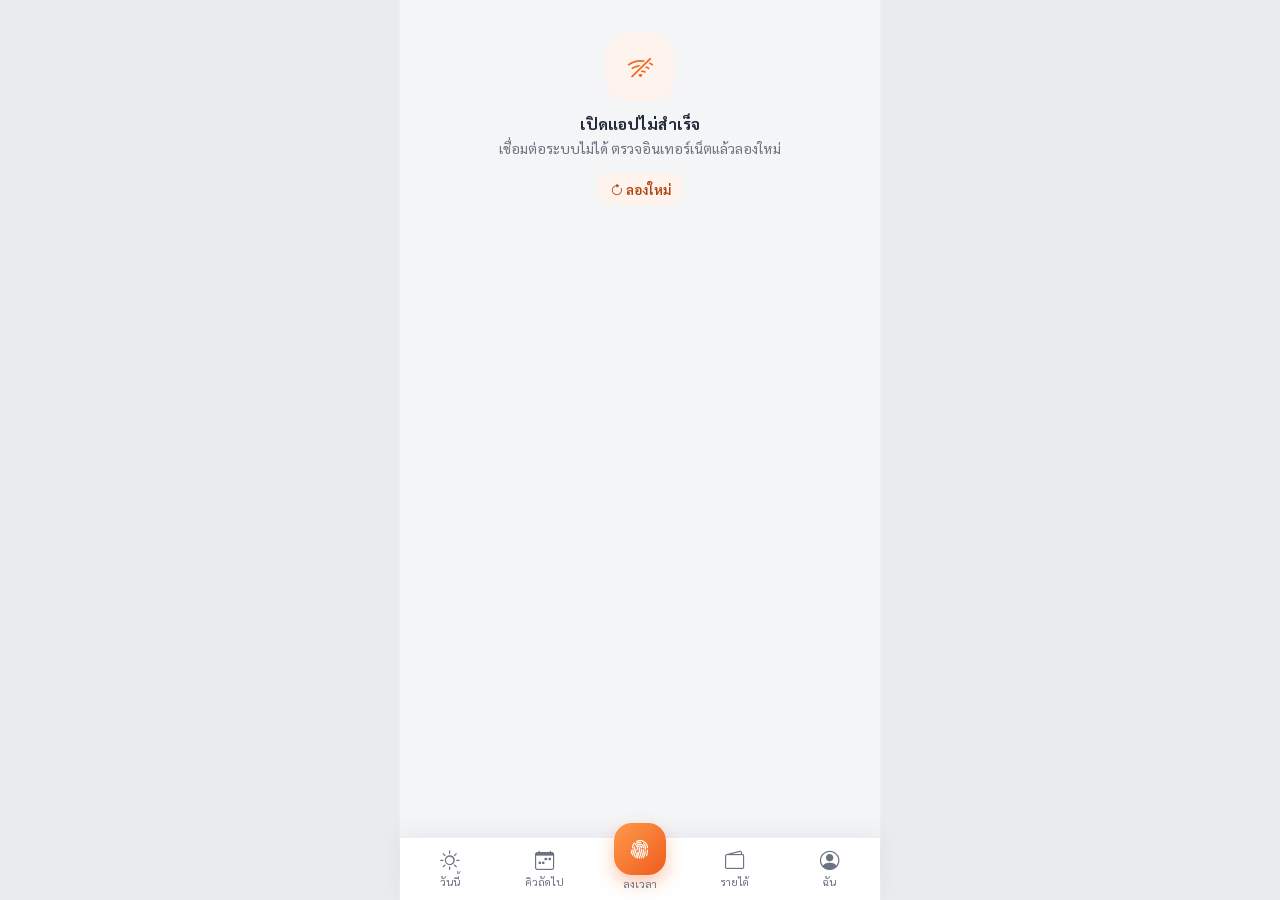
<file: staff.html>
<!doctype html>
<html lang="th">
<head>
<meta charset="utf-8">
<meta name="viewport" content="width=device-width, initial-scale=1, viewport-fit=cover">
<meta name="theme-color" content="#F26522">
<title>สำหรับหมอนวด</title>
<link rel="preconnect" href="https://fonts.googleapis.com">
<link rel="preconnect" href="https://fonts.gstatic.com" crossorigin>
<link href="https://fonts.googleapis.com/css2?family=Sarabun:wght@400;500;600;700&display=swap" rel="stylesheet">
<link rel="stylesheet" href="https://cdn.jsdelivr.net/npm/bootstrap-icons@1.11.3/font/bootstrap-icons.min.css">
<link rel="manifest" href="staff.webmanifest">
<link rel="icon" href="img/icon-192.png">
<link rel="apple-touch-icon" href="img/apple-touch-icon.png">
<meta name="apple-mobile-web-app-capable" content="yes">
<link rel="stylesheet" href="assets/app.css">
<style id="themeVars"></style>
</head>
<body>
<div class="app" id="app">
  <main id="view" aria-live="polite">
    <div class="m-hero" style="padding-bottom:5rem"><div class="skel" style="height:40px;width:40%;opacity:.4"></div></div>
    <div class="m-float"><div class="skel" style="height:90px"></div></div>
  </main>
</div>

<nav class="bnav" id="bnav" aria-label="เมนูหมอนวด">
  <button class="bn" data-nav="today"><i class="bi bi-sun"></i>วันนี้</button>
  <button class="bn" data-nav="next"><i class="bi bi-calendar-week"></i>คิวถัดไป</button>
  <button class="bn" data-nav="clock"><span class="bn-fab"><i class="bi bi-fingerprint"></i></span>ลงเวลา</button>
  <button class="bn" data-nav="money"><i class="bi bi-wallet2"></i>รายได้</button>
  <button class="bn" data-nav="me"><i class="bi bi-person-circle"></i>ฉัน</button>
</nav>

<div class="scrim" id="scrim"></div>
<section class="sheet" id="sheet" role="dialog" aria-modal="true" aria-labelledby="shTitle">
  <div class="sh-grab"></div>
  <div class="sh-head"><h3 id="shTitle"></h3><button class="icon-btn" id="shClose" aria-label="ปิด"><i class="bi bi-x-lg"></i></button></div>
  <div id="shSteps"></div>
  <div class="sh-body" id="shBody"></div>
  <div class="sh-foot" id="shFoot"></div>
</section>
<div class="toast-x" id="toast" role="status"><i class="bi bi-info-circle"></i><span id="toastMsg"></span></div>

<script>window.NUAD_MODE = 'staff';</script>
<script src="https://static.line-scdn.net/liff/edge/2/sdk.js" charset="utf-8"></script>
<script src="config.js"></script>
<script src="assets/core.js"></script>
<script src="assets/staff.js"></script>
<script>if ('serviceWorker' in navigator && location.protocol === 'https:') navigator.serviceWorker.register('sw.js').catch(function () {});</script>
</body>
</html>
</file>
<file: assets/app.css>
/* ===== SECTION 1: Super App UI tokens (เปลี่ยนสีที่นี่ที่เดียว) ===== */
:root{
  --sb-primary:#F26522; --sb-primary-600:#d9530f; --sb-primary-700:#b0430c;
  --sb-primary-50:#fef3ed; --sb-primary-100:#fde6da; --sb-primary-200:#fbccb5;
  --sb-primary-rgb:242,101,34;
  --sb-grad-from:#ff9a4d; --sb-grad-to:#ef5b1c;
  --sb-bg:#f4f5f7; --sb-card:#ffffff; --sb-border:#eceef2; --sb-line:#f0f1f4;
  --sb-text:#1f2937; --sb-muted:#6b7280; --sb-faint:#9ca3af;
  --sb-teal:#0f8b8d; --sb-teal-50:#e7f5f5; --sb-success:#16a34a; --sb-success-50:#eaf7ef;
  --sb-warning:#d97706; --sb-danger:#dc2626;
  --sb-shadow:0 1px 2px rgba(16,24,40,.04),0 2px 8px rgba(16,24,40,.04);
  --sb-shadow-lift:0 10px 30px rgba(16,24,40,.10);
  --r-card:16px; --r-btn:12px; --r-sheet:24px; --r-pill:999px;
  --safe-b:env(safe-area-inset-bottom,0px);
}
/* ===== SECTION 2: base ===== */
*{box-sizing:border-box}
html{font-size:15px}
body{margin:0;background:#e9ebef;font-family:'Sarabun',system-ui,sans-serif;color:var(--sb-text);-webkit-font-smoothing:antialiased}
.app{max-width:480px;margin:0 auto;background:var(--sb-bg);min-height:100vh;position:relative;padding-bottom:calc(96px + var(--safe-b))}
button{font-family:inherit}
.muted{color:var(--sb-muted)}
img{display:block}
.ph{background:linear-gradient(135deg,#f3e3d6,#e8d2c2);color:transparent;font-size:0}

/* header (แบบรูป: ย้อนกลับ | โลโก้+ชื่อ | เมนู) */
.top{position:sticky;top:0;z-index:30;background:rgba(255,255,255,.94);backdrop-filter:saturate(1.4) blur(10px);-webkit-backdrop-filter:saturate(1.4) blur(10px)}
.top-row{display:flex;align-items:center;gap:.6rem;padding:.6rem .9rem;height:62px;border-bottom:1px solid var(--sb-border)}
.icon-btn{width:40px;height:40px;border-radius:12px;border:0;background:transparent;display:grid;place-items:center;font-size:1.35rem;color:var(--sb-text)}
.icon-btn:active{background:var(--sb-bg)}
.brand{flex:1;display:flex;align-items:center;justify-content:center;gap:.6rem;min-width:0}
.brand-logo{width:40px;height:40px;border-radius:13px;background:linear-gradient(135deg,var(--sb-grad-from),var(--sb-grad-to));display:grid;place-items:center;color:#fff;font-size:1.2rem;box-shadow:0 4px 12px rgba(var(--sb-primary-rgb),.28);flex:none}
.brand-name{font-weight:700;font-size:1.12rem;line-height:1.1;letter-spacing:-.01em}
.brand-sub{font-size:.8rem;color:var(--sb-muted);white-space:nowrap;overflow:hidden;text-overflow:ellipsis}
/* chip bar */
.chips{display:flex;gap:.5rem;padding:.6rem .9rem;overflow-x:auto;scrollbar-width:none;border-bottom:1px solid var(--sb-border);background:#fff}
.chips::-webkit-scrollbar{display:none}
.chip{flex:none;display:inline-flex;align-items:center;gap:.4rem;height:38px;padding:0 .9rem;border-radius:var(--r-pill);border:1px solid var(--sb-border);background:#fff;font-size:.95rem;color:var(--sb-text);white-space:nowrap}
.chip i{color:var(--sb-muted);font-size:1rem}
.chip-edit{border:1.5px solid var(--sb-primary);color:var(--sb-primary-700);font-weight:600}
.chip-edit i{color:var(--sb-primary)}

/* sections */
.sec{background:#fff;padding:1.15rem 1rem;margin-bottom:10px}
.sec-h{display:flex;align-items:center;justify-content:space-between;margin-bottom:.85rem}
.sec-h h2{font-size:1.18rem;font-weight:700;margin:0;letter-spacing:-.01em}
.sec-h a{font-size:.88rem;color:var(--sb-primary-700);text-decoration:none;font-weight:600}

/* gallery */
.gal{position:relative;background:#ddd}
.gal-main{aspect-ratio:4/3;width:100%;object-fit:cover}
.gal-nav{position:absolute;top:50%;transform:translateY(-50%);width:40px;height:40px;border-radius:50%;border:0;background:rgba(255,255,255,.92);box-shadow:var(--sb-shadow-lift);display:grid;place-items:center;font-size:1.1rem}
.gal-nav.prev{left:10px}.gal-nav.next{right:10px}
.gal-count{position:absolute;right:10px;bottom:10px;background:rgba(17,24,39,.72);color:#fff;font-size:.85rem;padding:.2rem .7rem;border-radius:var(--r-pill)}
.gal-fav{position:absolute;right:10px;top:10px;width:38px;height:38px;border-radius:50%;border:0;background:rgba(255,255,255,.92);display:grid;place-items:center;font-size:1.1rem;color:var(--sb-danger)}
.thumbs{display:flex;gap:.45rem;padding:.55rem .6rem;background:#fff;overflow-x:auto;scrollbar-width:none}
.thumbs img{width:76px;height:56px;object-fit:cover;border-radius:10px;border:2px solid transparent;flex:none;cursor:pointer;opacity:.85}
.thumbs img.on{border-color:var(--sb-primary);opacity:1}

/* title */
.title{padding:1rem 1rem 1.1rem;background:#fff;margin-bottom:10px}
.title h1{font-size:1.42rem;font-weight:700;letter-spacing:-.02em;line-height:1.3;margin:0 0 .3rem}
.meta{display:flex;flex-wrap:wrap;gap:.35rem .8rem;align-items:center;color:var(--sb-muted);font-size:.92rem}
.stars{color:#f5b301;letter-spacing:1px}
.badge-open{display:inline-flex;align-items:center;gap:.3rem;background:var(--sb-success-50);color:var(--sb-success);font-weight:600;font-size:.82rem;padding:.18rem .6rem;border-radius:var(--r-pill)}
.badge-open::before{content:"";width:7px;height:7px;border-radius:50%;background:var(--sb-success)}
.rate-pill{display:inline-flex;align-items:center;gap:.25rem;background:var(--sb-primary);color:#fff;font-weight:700;font-size:.85rem;padding:.12rem .5rem;border-radius:8px}

/* highlight list */
.hl{display:flex;gap:.7rem;align-items:flex-start;padding:.35rem 0;font-size:.98rem}
.hl i{color:var(--sb-teal);font-size:1.2rem;line-height:1.3}

/* stat cards (แบบ "ข้อมูลบ้านพัก") */
.stat-grid{display:grid;grid-template-columns:repeat(4,1fr);gap:.55rem}
.stat{border:1px solid var(--sb-border);border-radius:var(--r-card);padding:.8rem .3rem;text-align:center}
.stat i{font-size:1.35rem;color:var(--sb-teal)}
.stat b{display:block;font-size:1.15rem;margin-top:.2rem}
.stat span{font-size:.78rem;color:var(--sb-muted)}

/* category pills */
.pills{display:flex;gap:.45rem;overflow-x:auto;scrollbar-width:none;margin:0 -1rem .9rem;padding:0 1rem}
.pills::-webkit-scrollbar{display:none}
.pill{flex:none;border:0;border-radius:var(--r-pill);padding:.42rem .95rem;background:var(--sb-bg);color:var(--sb-text);font-size:.92rem;font-weight:500}
.pill.on{background:var(--sb-primary);color:#fff;box-shadow:0 4px 12px rgba(var(--sb-primary-rgb),.25)}

/* service card */
.svc{display:flex;gap:.8rem;padding:.85rem;border-radius:var(--r-card);box-shadow:var(--sb-shadow);background:#fff;border:1.5px solid transparent;margin-bottom:.7rem;transition:border-color .15s,background .15s}
.svc.sel{border-color:var(--sb-primary);background:var(--sb-primary-50)}
.svc-img{width:86px;height:86px;border-radius:12px;object-fit:cover;flex:none}
.svc-b{flex:1;min-width:0}
.svc-n{font-weight:700;font-size:1.02rem;line-height:1.3}
.svc-d{font-size:.85rem;color:var(--sb-muted);line-height:1.4;margin:.15rem 0 .5rem;display:-webkit-box;-webkit-line-clamp:2;-webkit-box-orient:vertical;overflow:hidden}
.dur{display:flex;flex-wrap:wrap;gap:.35rem}
.dur button{border:1px solid var(--sb-border);background:#fff;border-radius:10px;padding:.28rem .55rem;font-size:.84rem;line-height:1.25;text-align:left;color:var(--sb-text)}
.dur button small{display:block;color:var(--sb-primary-700);font-weight:700;font-size:.84rem}
.dur button.on{background:var(--sb-primary);border-color:var(--sb-primary);color:#fff}
.dur button.on small{color:#fff}

/* therapist hscroll */
.hscroll{display:flex;gap:.7rem;overflow-x:auto;scroll-snap-type:x mandatory;scrollbar-width:none;margin:0 -1rem;padding:.15rem 1rem .4rem}
.hscroll::-webkit-scrollbar{display:none}
.tp{flex:none;width:132px;scroll-snap-align:start;background:#fff;border-radius:var(--r-card);box-shadow:var(--sb-shadow);padding:.85rem .6rem;text-align:center;border:1.5px solid transparent;cursor:pointer}
.tp.sel{border-color:var(--sb-primary);background:var(--sb-primary-50)}
.tp-av{width:64px;height:64px;border-radius:50%;object-fit:cover;margin:0 auto .45rem;border:3px solid #fff;box-shadow:0 2px 8px rgba(16,24,40,.12)}
.tp-any{display:grid;place-items:center;background:linear-gradient(135deg,var(--sb-grad-from),var(--sb-grad-to));color:#fff;font-size:1.6rem}
.tp-n{font-weight:700;font-size:.98rem}
.tp-s{font-size:.78rem;color:var(--sb-muted);line-height:1.35;min-height:2.1em}
.tp-r{font-size:.8rem;margin-top:.25rem}
.tp-free{display:inline-block;margin-top:.35rem;font-size:.74rem;font-weight:600;color:var(--sb-success);background:var(--sb-success-50);border-radius:var(--r-pill);padding:.1rem .5rem}

/* amenities (แบบเช็คลิสต์ในรูป) */
.am-g{color:var(--sb-muted);font-weight:600;font-size:.95rem;margin:.9rem 0 .45rem}
.sec-h + .am-g{margin-top:0}
.am{display:grid;grid-template-columns:1fr 1fr;gap:.55rem .8rem}
.am div{display:flex;gap:.5rem;align-items:center;font-size:.98rem}
.am i{color:var(--sb-success);font-size:1.15rem}

/* time cards (แบบ เช็คอิน/เช็คเอาท์) */
.tc-grid{display:grid;grid-template-columns:1fr 1fr;gap:.7rem}
.tc{border:1px solid var(--sb-border);border-radius:var(--r-card);padding:1rem .5rem;text-align:center}
.tc i{font-size:1.5rem;color:var(--sb-teal)}
.tc b{display:block;font-size:1.45rem;margin-top:.15rem}
.tc span{font-size:.85rem;color:var(--sb-muted)}
.note{font-size:.88rem;color:var(--sb-muted);margin-top:.7rem;display:flex;gap:.45rem}

/* conditions */
.cond{display:flex;gap:.8rem;padding:.5rem 0;font-size:.98rem;line-height:1.5}
.cond i{font-size:1.2rem;color:var(--sb-teal);flex:none;line-height:1.4}

/* map card */
.mapc{display:flex;gap:.8rem;align-items:center;padding:.85rem;border-radius:var(--r-card);background:var(--sb-teal-50)}
.mapc .pin{width:46px;height:46px;border-radius:14px;background:#fff;display:grid;place-items:center;color:var(--sb-teal);font-size:1.35rem;flex:none}
.btn-soft{border:0;background:var(--sb-primary-50);color:var(--sb-primary-700);font-weight:600;border-radius:var(--r-btn);padding:.5rem .85rem;white-space:nowrap}

/* reviews */
.rv-sum{display:flex;gap:1rem;align-items:center;margin-bottom:.9rem}
.rv-big{font-size:2.3rem;font-weight:700;line-height:1}
.bars{flex:1}
.bar{display:flex;align-items:center;gap:.45rem;font-size:.78rem;color:var(--sb-muted)}
.bar div{flex:1;height:6px;background:var(--sb-bg);border-radius:9px;overflow:hidden}
.bar div span{display:block;height:100%;background:#f5b301;border-radius:9px}
.rv{padding:.85rem;border-radius:var(--r-card);background:var(--sb-bg);margin-bottom:.6rem}
.rv-h{display:flex;justify-content:space-between;font-size:.88rem;margin-bottom:.25rem}
.rv p{margin:0;font-size:.93rem;line-height:1.5}

.foot{text-align:center;color:var(--sb-faint);font-size:.88rem;padding:1.6rem 1rem 2rem;line-height:1.7}

/* bottom bar (แบบรูป: ราคา + ปุ่มจอง) */
.bbar{position:fixed;left:50%;transform:translateX(-50%);bottom:0;width:100%;max-width:480px;z-index:40;background:#fff;border-top:1px solid var(--sb-border);padding:.75rem 1rem calc(.75rem + var(--safe-b));display:flex;align-items:center;gap:.8rem;box-shadow:0 -6px 20px rgba(16,24,40,.06)}
.bb-price{flex:1;min-width:0}
.bb-price b{font-size:1.65rem;color:var(--sb-primary-700);letter-spacing:-.02em}
.bb-price b small{font-size:.95rem;color:var(--sb-muted);font-weight:600;margin-left:.2rem}
.bb-sub{font-size:.85rem;color:var(--sb-muted);white-space:nowrap;overflow:hidden;text-overflow:ellipsis}
.btn-book{border:0;background:linear-gradient(135deg,var(--sb-grad-from),var(--sb-grad-to));color:#fff;font-weight:700;font-size:1.12rem;border-radius:var(--r-pill);padding:.8rem 1.7rem;box-shadow:0 6px 16px rgba(var(--sb-primary-rgb),.32)}
.btn-book:disabled{opacity:.55;box-shadow:none}
.btn-main{width:100%;border:0;background:linear-gradient(135deg,var(--sb-grad-from),var(--sb-grad-to));color:#fff;font-weight:700;font-size:1.08rem;border-radius:14px;padding:.85rem;box-shadow:0 6px 16px rgba(var(--sb-primary-rgb),.3)}
.btn-main:disabled{opacity:.5;box-shadow:none}
.btn-ghost{width:100%;border:1px solid var(--sb-border);background:#fff;color:var(--sb-text);font-weight:600;border-radius:14px;padding:.8rem}

/* bottom sheet */
.scrim{position:fixed;inset:0;background:rgba(17,24,39,.45);z-index:50;opacity:0;pointer-events:none;transition:opacity .2s}
.scrim.on{opacity:1;pointer-events:auto}
.sheet{position:fixed;left:50%;bottom:0;width:100%;max-width:480px;max-height:92vh;z-index:60;background:#fff;border-radius:var(--r-sheet) var(--r-sheet) 0 0;transform:translate(-50%,105%);transition:transform .28s cubic-bezier(.2,.8,.2,1);display:flex;flex-direction:column}
.sheet.on{transform:translate(-50%,0)}
.sh-grab{width:42px;height:5px;border-radius:9px;background:#d9dce2;margin:.55rem auto .2rem}
.sh-head{display:flex;align-items:center;gap:.5rem;padding:.3rem 1rem .7rem;border-bottom:1px solid var(--sb-line)}
.sh-head h3{flex:1;margin:0;font-size:1.15rem;font-weight:700}
.steps{display:flex;gap:.35rem;padding:.75rem 1rem .2rem}
.steps span{flex:1;height:5px;border-radius:9px;background:var(--sb-border)}
.steps span.on{background:var(--sb-primary)}
.step-lbl{padding:.1rem 1rem 0;font-size:.82rem;color:var(--sb-muted)}
.sh-body{overflow-y:auto;padding:.9rem 1rem 1rem;flex:1}
.sh-foot{padding:.75rem 1rem calc(.75rem + var(--safe-b));border-top:1px solid var(--sb-line);display:flex;gap:.6rem}
.sh-foot .btn-ghost{width:auto;padding:.8rem 1.1rem}
.lbl{font-weight:700;font-size:.98rem;margin:.2rem 0 .55rem}
.lbl-sub{font-weight:400;color:var(--sb-muted);font-size:.85rem}

/* persons stepper */
.stepper{display:flex;align-items:center;justify-content:space-between;padding:.75rem .9rem;border-radius:var(--r-card);background:var(--sb-bg);margin-bottom:1rem}
.stepper .ctl{display:flex;align-items:center;gap:.8rem}
.stepper button{width:36px;height:36px;border-radius:11px;border:1px solid var(--sb-border);background:#fff;font-size:1.1rem;display:grid;place-items:center}
.stepper b{min-width:1.2rem;text-align:center;font-size:1.15rem}

/* option grid */
.opt-grid{display:grid;grid-template-columns:1fr 1fr;gap:.55rem;margin-bottom:1rem}
.opt{border:1.5px solid var(--sb-border);background:#fff;border-radius:14px;padding:.75rem;text-align:left;display:flex;gap:.6rem;align-items:center}
.opt i{width:38px;height:38px;border-radius:12px;background:var(--sb-primary-100);color:var(--sb-primary-700);display:grid;place-items:center;font-size:1.15rem;flex:none}
.opt b{display:block;font-size:.95rem}
.opt small{color:var(--sb-muted);font-size:.78rem}
.opt.on{border-color:var(--sb-primary);background:var(--sb-primary-50)}

/* date strip + slots */
.dates{display:flex;gap:.45rem;overflow-x:auto;scrollbar-width:none;margin:0 -1rem 1rem;padding:0 1rem .2rem}
.dates::-webkit-scrollbar{display:none}
.dt{flex:none;width:58px;border:1.5px solid var(--sb-border);border-radius:14px;background:#fff;padding:.45rem 0;text-align:center}
.dt small{display:block;font-size:.76rem;color:var(--sb-muted)}
.dt b{display:block;font-size:1.2rem;line-height:1.2}
.dt.on{background:var(--sb-primary);border-color:var(--sb-primary);color:#fff}
.dt.on small{color:#fff}
.dt.off{opacity:.4}
.slot-g{font-size:.86rem;color:var(--sb-muted);margin:.2rem 0 .45rem;display:flex;gap:.35rem;align-items:center}
.slots{display:grid;grid-template-columns:repeat(4,1fr);gap:.45rem;margin-bottom:.9rem}
.sl{border:1.5px solid var(--sb-border);background:#fff;border-radius:11px;padding:.5rem 0;font-weight:600;font-size:.95rem;color:var(--sb-text)}
.sl.on{background:var(--sb-primary);border-color:var(--sb-primary);color:#fff;box-shadow:0 4px 12px rgba(var(--sb-primary-rgb),.25)}
.sl:disabled{background:var(--sb-bg);color:#c3c7cf;border-color:var(--sb-bg);text-decoration:line-through}
.sl-few{position:relative}
.sl-few::after{content:"";position:absolute;top:5px;right:6px;width:6px;height:6px;border-radius:50%;background:var(--sb-warning)}
.legend{display:flex;gap:1rem;font-size:.78rem;color:var(--sb-muted);margin-top:-.3rem}
.legend span{display:inline-flex;align-items:center;gap:.3rem}
.dot{width:7px;height:7px;border-radius:50%;display:inline-block}

/* form */
.fld{margin-bottom:.8rem}
.fld label{display:block;font-size:.88rem;font-weight:600;margin-bottom:.3rem}
.fld input,.fld textarea{width:100%;border:1px solid var(--sb-border);border-radius:var(--r-btn);padding:.65rem .8rem;font-family:inherit;font-size:.98rem;background:#fff}
.fld input:focus,.fld textarea:focus{outline:0;border-color:var(--sb-primary-200);box-shadow:0 0 0 .22rem rgba(var(--sb-primary-rgb),.15)}
.line-user{display:flex;gap:.7rem;align-items:center;padding:.7rem .85rem;border-radius:var(--r-card);background:#eefaf1;margin-bottom:.9rem;font-size:.9rem}
.line-user .lg{width:36px;height:36px;border-radius:11px;background:#06c755;color:#fff;display:grid;place-items:center;font-size:1.15rem;flex:none}
.sum{border-radius:var(--r-card);background:var(--sb-bg);padding:.9rem;margin-bottom:.9rem}
.sum-row{display:flex;justify-content:space-between;gap:1rem;font-size:.94rem;padding:.22rem 0}
.sum-row span:first-child{color:var(--sb-muted)}
.sum-row.total{border-top:1px dashed #d5d9e0;margin-top:.4rem;padding-top:.55rem;font-weight:700;font-size:1.05rem}
.sum-row.total span:last-child{color:var(--sb-primary-700)}
.chk{display:flex;gap:.55rem;align-items:flex-start;font-size:.9rem;line-height:1.5}
.chk input{width:20px;height:20px;accent-color:var(--sb-primary);flex:none;margin-top:.1rem}

/* success */
.done{text-align:center;padding:.5rem 0 .2rem}
.done-ico{width:72px;height:72px;border-radius:24px;margin:0 auto .7rem;background:var(--sb-success-50);color:var(--sb-success);display:grid;place-items:center;font-size:2.2rem}
.qr{width:168px;height:168px;margin:.9rem auto .4rem;padding:10px;background:#fff;border-radius:16px;box-shadow:var(--sb-shadow-lift)}
.qr img,.qr canvas{width:100%!important;height:100%!important}
.code{font-weight:700;font-size:1.2rem;letter-spacing:.04em}

/* toast */
.toast-x{position:fixed;left:50%;top:calc(12px + env(safe-area-inset-top,0px));transform:translate(-50%,-220%);visibility:hidden;z-index:80;background:#1f2937;color:#fff;border-radius:14px;padding:.65rem 1rem;font-size:.92rem;display:flex;gap:.5rem;align-items:center;transition:transform .25s;max-width:92vw}
.toast-x.on{transform:translate(-50%,0);visibility:visible}

@media (min-width:520px){.app{box-shadow:0 0 0 1px var(--sb-border)}}

/* ===== SECTION 3: เพิ่มเติมสำหรับ LIFF จริง (หน้าแรก ค้นหา การจอง ฉัน) ===== */
.app{padding-bottom:calc(84px + var(--safe-b))}
.app.has-bbar{padding-bottom:calc(96px + var(--safe-b))}
a{color:var(--sb-primary-700);text-decoration:none}
.hidden{display:none!important}
.btn-soft:active,.btn-main:active,.btn-book:active{transform:scale(.98)}
/* hero หน้าแรก */
.m-hero{position:relative;background:linear-gradient(135deg,var(--sb-grad-from),var(--sb-grad-to));color:#fff;padding:calc(1rem + env(safe-area-inset-top,0px)) 1rem 4.6rem;border-radius:0 0 28px 28px;overflow:hidden}
.m-hero::after{content:"";position:absolute;right:-60px;top:-60px;width:220px;height:220px;border-radius:50%;background:rgba(255,255,255,.12)}
.m-hero-art{position:absolute;right:6px;bottom:44px;width:150px;max-height:130px;object-fit:contain;z-index:1;pointer-events:none}
.m-hero-top{display:flex;align-items:center;gap:.6rem;position:relative;z-index:2}
.m-hero-top .brand-logo{background:rgba(255,255,255,.22);box-shadow:none}
.m-hero-top .brand-logo img{width:100%;height:100%;object-fit:cover;border-radius:13px}
.m-hero h1{font-size:1.5rem;font-weight:700;margin:1.1rem 0 .15rem;position:relative;z-index:2;max-width:62%;line-height:1.3}
.m-hero p{margin:0;opacity:.92;position:relative;z-index:2;max-width:62%}
.m-av{width:40px;height:40px;border-radius:50%;object-fit:cover;border:2px solid rgba(255,255,255,.7);background:rgba(255,255,255,.25);display:grid;place-items:center;color:#fff;font-size:1.2rem;margin-left:auto;flex:none}
.m-float{position:relative;z-index:3;margin:-3.4rem .9rem 0;background:#fff;border-radius:20px;box-shadow:var(--sb-shadow-lift);padding:1rem}
.m-float h2{font-size:1.05rem;font-weight:700;margin:0 0 .7rem;display:flex;align-items:center;gap:.45rem}
.m-float h2 i{color:var(--sb-primary)}
.qf{display:grid;grid-template-columns:1.25fr 1fr;gap:.55rem;margin-bottom:.75rem}
.qf-box{border:1px solid var(--sb-border);border-radius:14px;padding:.5rem .75rem;background:#fff;text-align:left;font-family:inherit;color:var(--sb-text);display:block;width:100%}
.qf-box small{display:block;color:var(--sb-muted);font-size:.76rem}
.qf-box b{font-size:1rem}
.qf-box input{border:0;padding:0;font-family:inherit;font-weight:700;font-size:1rem;width:100%;background:none;color:var(--sb-text)}
.qf-box input:focus{outline:0}
.qf-pax{display:flex;align-items:center;justify-content:space-between}
.qf-pax button{width:30px;height:30px;border-radius:9px;border:1px solid var(--sb-border);background:#fff;display:grid;place-items:center}
.search-box{display:flex;align-items:center;gap:.55rem;background:var(--sb-bg);border-radius:14px;padding:0 .85rem;height:46px}
.search-box i{color:var(--sb-muted)}
.search-box input{border:0;background:none;flex:1;font-family:inherit;font-size:1rem;min-width:0;color:var(--sb-text)}
.search-box input:focus{outline:0}
.page-pad{padding:1rem}
.blk{margin:1.1rem 0 0}
.blk-h{display:flex;align-items:center;justify-content:space-between;padding:0 1rem;margin-bottom:.6rem}
.blk-h h2{font-size:1.12rem;font-weight:700;margin:0}
.blk-h a,.blk-h button{font-size:.88rem;font-weight:600;color:var(--sb-primary-700);background:none;border:0;padding:0}
/* banners */
.banners{display:flex;gap:.7rem;overflow-x:auto;scroll-snap-type:x mandatory;scrollbar-width:none;padding:0 1rem}
.banners::-webkit-scrollbar{display:none}
.banner{flex:0 0 88%;scroll-snap-align:center;border-radius:18px;overflow:hidden;position:relative;aspect-ratio:2.2/1;background:linear-gradient(135deg,var(--sb-teal),#14b8a6);color:#fff;border:0;padding:0;text-align:left}
.banner img{width:100%;height:100%;object-fit:cover}
.banner .bn-t{position:absolute;left:0;right:0;bottom:0;padding:.8rem 1rem;background:linear-gradient(transparent,rgba(0,0,0,.55))}
.banner b{display:block;font-size:1.05rem}
.banner small{opacity:.9}
/* category tiles */
.tiles{display:grid;grid-template-columns:repeat(4,1fr);gap:.9rem .4rem;padding:0 1rem}
.tile{border:0;background:none;display:flex;flex-direction:column;align-items:center;gap:.35rem;font-size:.82rem;color:var(--sb-text);font-family:inherit;line-height:1.25;text-align:center}
.tile-ico{width:56px;height:56px;border-radius:18px;display:grid;place-items:center;font-size:1.45rem;box-shadow:var(--sb-shadow);overflow:hidden}
.tile-ico img{width:100%;height:100%;object-fit:cover}
.tn-primary{background:var(--sb-primary-50);color:var(--sb-primary)}
.tn-teal{background:#e6f4f4;color:#0f8b8d}.tn-purple{background:#f3edfe;color:#7c3aed}.tn-blue{background:#eaf0fe;color:#2563eb}
.tn-success{background:#eaf7ef;color:#16a34a}.tn-warning{background:#fef6e7;color:#d97706}.tn-danger{background:#fdecec;color:#dc2626}.tn-info{background:#e8f4fb;color:#0284c7}.tn-slate{background:#eef1f5;color:#475569}.tn-pink{background:#fdecf5;color:#db2777}
/* shop cards */
.sc-row{display:flex;gap:.75rem;overflow-x:auto;scroll-snap-type:x mandatory;scrollbar-width:none;padding:.1rem 1rem .5rem}
.sc-row::-webkit-scrollbar{display:none}
.sc{flex:0 0 240px;scroll-snap-align:start;background:#fff;border-radius:18px;box-shadow:var(--sb-shadow);overflow:hidden;border:0;padding:0;text-align:left;font-family:inherit;color:var(--sb-text)}
.sc-img{position:relative;aspect-ratio:16/10;background:linear-gradient(135deg,#f3e3d6,#e8d2c2)}
.sc-img img{width:100%;height:100%;object-fit:cover}
.sc-img .ph-ico{position:absolute;inset:0;display:grid;place-items:center;font-size:2rem;color:#c9a88f}
.sc-tag{position:absolute;left:8px;top:8px;font-size:.74rem;font-weight:700;padding:.15rem .55rem;border-radius:999px;background:rgba(255,255,255,.94)}
.sc-tag.open{color:var(--sb-success)}.sc-tag.closed{color:var(--sb-muted)}
.sc-b{padding:.7rem .8rem .8rem}
.sc-n{font-weight:700;font-size:1rem;white-space:nowrap;overflow:hidden;text-overflow:ellipsis}
.sc-m{font-size:.82rem;color:var(--sb-muted);white-space:nowrap;overflow:hidden;text-overflow:ellipsis}
.sc-f{display:flex;justify-content:space-between;align-items:center;margin-top:.35rem;font-size:.85rem}
.sc-f b{color:var(--sb-primary-700)}
.star{color:#f5b301}
.lc{display:flex;gap:.8rem;background:#fff;border-radius:18px;box-shadow:var(--sb-shadow);padding:.7rem;margin:0 1rem .7rem;border:0;width:calc(100% - 2rem);text-align:left;font-family:inherit;color:var(--sb-text)}
.lc-img{width:96px;height:96px;border-radius:14px;flex:none;object-fit:cover;background:linear-gradient(135deg,#f3e3d6,#e8d2c2);display:grid;place-items:center;color:#c9a88f;font-size:1.6rem;overflow:hidden}
.lc-img img{width:100%;height:100%;object-fit:cover}
.lc-b{flex:1;min-width:0;display:flex;flex-direction:column;gap:.15rem}
.lc-b .sc-n{white-space:normal;display:-webkit-box;-webkit-line-clamp:2;-webkit-box-orient:vertical}
.lc-tags{display:flex;gap:.3rem;flex-wrap:wrap;margin-top:auto}
.tg{font-size:.74rem;padding:.1rem .5rem;border-radius:999px;background:var(--sb-bg);color:var(--sb-muted);font-weight:600}
.tg.open{background:var(--sb-success-50);color:var(--sb-success)}
.tg.pr{background:var(--sb-primary-50);color:var(--sb-primary-700)}
/* search page */
.sp-top{position:sticky;top:0;z-index:30;background:#fff;padding:calc(.7rem + env(safe-area-inset-top,0px)) 1rem .6rem;border-bottom:1px solid var(--sb-border)}
.sp-top .row1{display:flex;gap:.5rem;align-items:center}
.fl{display:flex;gap:.45rem;overflow-x:auto;scrollbar-width:none;padding-top:.6rem}
.fl::-webkit-scrollbar{display:none}
.fl button,.fl select{flex:none;height:34px;border-radius:999px;border:1px solid var(--sb-border);background:#fff;padding:0 .8rem;font-family:inherit;font-size:.86rem;color:var(--sb-text)}
.fl button.on{background:var(--sb-primary);border-color:var(--sb-primary);color:#fff}
.fl select{appearance:none;padding-right:1.6rem;background:#fff url("data:image/svg+xml,%3Csvg xmlns='http://www.w3.org/2000/svg' width='10' height='6'%3E%3Cpath d='M1 1l4 4 4-4' stroke='%236b7280' fill='none' stroke-width='1.5'/%3E%3C/svg%3E") no-repeat right .6rem center}
.res-n{padding:.8rem 1rem .4rem;font-size:.86rem;color:var(--sb-muted)}
/* bottom nav 5 ช่อง */
.bnav{position:fixed;left:50%;transform:translateX(-50%);bottom:0;width:100%;max-width:480px;z-index:40;background:#fff;border-top:1px solid var(--sb-border);display:grid;grid-template-columns:repeat(5,1fr);padding:.35rem .2rem calc(.35rem + var(--safe-b));box-shadow:0 -6px 20px rgba(16,24,40,.05)}
.bn{border:0;background:none;display:flex;flex-direction:column;align-items:center;gap:.1rem;font-size:.72rem;color:var(--sb-muted);font-family:inherit;padding:.25rem 0;position:relative}
.bn i{font-size:1.3rem}
.bn.on{color:var(--sb-primary-700);font-weight:700}
.bn-fab{width:52px;height:52px;border-radius:18px;margin-top:-24px;background:linear-gradient(135deg,var(--sb-grad-from),var(--sb-grad-to));color:#fff;display:grid;place-items:center;font-size:1.4rem;box-shadow:0 8px 18px rgba(var(--sb-primary-rgb),.35)}
.bn .dotc{position:absolute;top:0;right:calc(50% - 18px);min-width:17px;height:17px;border-radius:9px;background:var(--sb-danger);color:#fff;font-size:.66rem;display:grid;place-items:center;padding:0 4px;font-weight:700}
/* page header (หน้าย่อย) */
.ph-top{position:sticky;top:0;z-index:30;background:#fff;display:flex;align-items:center;gap:.4rem;padding:calc(.5rem + env(safe-area-inset-top,0px)) .6rem .5rem;border-bottom:1px solid var(--sb-border);min-height:58px}
.ph-top h1{flex:1;font-size:1.12rem;font-weight:700;margin:0}
/* tabs */
.tabs{display:flex;gap:.4rem;padding:.7rem 1rem;background:#fff;border-bottom:1px solid var(--sb-border);overflow-x:auto;scrollbar-width:none}
.tabs button{flex:none;border:0;background:var(--sb-bg);border-radius:999px;padding:.42rem .95rem;font-family:inherit;font-weight:600;font-size:.9rem;color:var(--sb-text)}
.tabs button.on{background:var(--sb-primary);color:#fff}
.tabs .n{font-size:.75rem;opacity:.85;margin-left:.2rem}
/* booking card */
.bk{background:#fff;border-radius:18px;box-shadow:var(--sb-shadow);margin:0 1rem .75rem;overflow:hidden;border:0;padding:0;width:calc(100% - 2rem);text-align:left;font-family:inherit;color:var(--sb-text);display:block}
.bk-h{display:flex;gap:.7rem;align-items:center;padding:.8rem .9rem;border-bottom:1px solid var(--sb-line)}
.bk-logo{width:40px;height:40px;border-radius:12px;background:var(--sb-primary-50);color:var(--sb-primary);display:grid;place-items:center;overflow:hidden;flex:none;font-size:1.1rem}
.bk-logo img{width:100%;height:100%;object-fit:cover}
.bk-h b{display:block;font-size:.98rem;line-height:1.25}
.bk-h small{color:var(--sb-muted);font-size:.8rem}
.bk-b{display:flex;gap:.8rem;padding:.75rem .9rem;align-items:center}
.bk-date{width:56px;border-radius:14px;background:var(--sb-primary-50);text-align:center;padding:.35rem 0;flex:none}
.bk-date small{display:block;font-size:.72rem;color:var(--sb-primary-700)}
.bk-date b{display:block;font-size:1.35rem;line-height:1.1;color:var(--sb-primary-700)}
.bk-i{flex:1;min-width:0;font-size:.88rem}
.bk-i b{font-size:1rem}
.bk-i div{color:var(--sb-muted);white-space:nowrap;overflow:hidden;text-overflow:ellipsis}
.st{font-size:.76rem;font-weight:700;padding:.15rem .6rem;border-radius:999px;white-space:nowrap}
.st-pending,.st-pending_payment,.st-pending_verify{background:#fef6e7;color:#b45309}
.st-confirmed{background:#e8f4fb;color:#0369a1}.st-checked_in{background:#f3edfe;color:#6d28d9}
.st-in_service{background:var(--sb-primary-50);color:var(--sb-primary-700)}.st-completed{background:var(--sb-success-50);color:var(--sb-success)}
.st-cancelled,.st-no_show,.st-expired{background:var(--sb-bg);color:var(--sb-muted)}
/* profile */
.pf-card{background:#fff;border-radius:20px;box-shadow:var(--sb-shadow-lift);margin:-3rem 1rem 0;position:relative;z-index:3;padding:1rem;display:flex;gap:.8rem;align-items:center}
.pf-card img,.pf-card .pf-ph{width:62px;height:62px;border-radius:50%;object-fit:cover;flex:none;background:var(--sb-primary-50);display:grid;place-items:center;color:var(--sb-primary);font-size:1.6rem}
.card-x{background:#fff;border-radius:18px;box-shadow:var(--sb-shadow);margin:1rem;padding:1rem}
.card-x h3{font-size:1.02rem;font-weight:700;margin:0 0 .8rem}
.menu-row{display:flex;align-items:center;gap:.75rem;padding:.8rem 0;border-bottom:1px solid var(--sb-line);font-size:.98rem;color:var(--sb-text);background:none;border-left:0;border-right:0;border-top:0;width:100%;text-align:left;font-family:inherit}
.menu-row:last-child{border-bottom:0}
.menu-row i:first-child{width:36px;height:36px;border-radius:11px;background:var(--sb-primary-50);color:var(--sb-primary-700);display:grid;place-items:center;flex:none}
.menu-row span{flex:1}
.menu-row .bi-chevron-right{color:var(--sb-faint)}
/* empty / skeleton / login */
.empty{text-align:center;padding:2.2rem 1.4rem;color:var(--sb-muted)}
.empty .e-ico{width:68px;height:68px;border-radius:22px;background:var(--sb-primary-50);color:var(--sb-primary);display:grid;place-items:center;font-size:1.8rem;margin:0 auto .8rem}
.empty b{display:block;color:var(--sb-text);font-size:1.05rem;margin-bottom:.25rem}
.empty p{margin:0 0 1rem;font-size:.92rem;line-height:1.5}
.skel{background:linear-gradient(90deg,#eceef2 25%,#f6f7f9 37%,#eceef2 63%);background-size:400% 100%;animation:sk 1.3s ease infinite;border-radius:14px}
@keyframes sk{0%{background-position:100% 50%}100%{background-position:0 50%}}
.btn-line{width:100%;border:0;background:#06c755;color:#fff;font-weight:700;border-radius:14px;padding:.85rem;font-size:1.02rem;display:flex;align-items:center;justify-content:center;gap:.5rem}
.err-box{margin:1rem;padding:1rem;border-radius:16px;background:#fdecec;color:#991b1b;font-size:.92rem}
.note-box{border-radius:14px;padding:.75rem .9rem;font-size:.88rem;line-height:1.5;display:flex;gap:.55rem;margin-bottom:.9rem}
.note-box.warn{background:#fef6e7;color:#92400e}.note-box.info{background:#e8f4fb;color:#075985}
.person{border:1px solid var(--sb-border);border-radius:16px;padding:.8rem;margin-bottom:.7rem}
.person-h{display:flex;justify-content:space-between;align-items:center;font-weight:700;margin-bottom:.55rem}
.person select{width:100%;border:1px solid var(--sb-border);border-radius:12px;padding:.6rem .7rem;font-family:inherit;font-size:.96rem;background:#fff;margin-bottom:.55rem;color:var(--sb-text)}
.tp-mini{display:flex;gap:.5rem;overflow-x:auto;scrollbar-width:none;padding-bottom:.2rem}
.tp-mini::-webkit-scrollbar{display:none}
.tp-mini button{flex:none;width:82px;border:1.5px solid var(--sb-border);background:#fff;border-radius:14px;padding:.5rem .2rem;font-family:inherit;font-size:.8rem;color:var(--sb-text)}
.tp-mini button img,.tp-mini button .av0{width:42px;height:42px;border-radius:50%;object-fit:cover;margin:0 auto .25rem;display:grid;place-items:center;background:var(--sb-primary-50);color:var(--sb-primary);font-weight:700}
.tp-mini button.on{border-color:var(--sb-primary);background:var(--sb-primary-50)}
.tp-mini button:disabled{opacity:.4}
.hours-list{margin-top:.8rem;font-size:.92rem}
.hours-list div{display:flex;justify-content:space-between;padding:.3rem 0;border-bottom:1px dashed var(--sb-line)}
.hours-list div.today{font-weight:700;color:var(--sb-primary-700)}
.gal-track{display:flex;overflow-x:auto;scroll-snap-type:x mandatory;scrollbar-width:none;aspect-ratio:4/3;background:linear-gradient(135deg,#f3e3d6,#e8d2c2)}
.gal-track::-webkit-scrollbar{display:none}
.gal-track img{flex:0 0 100%;width:100%;height:100%;object-fit:cover;scroll-snap-align:center}
.gal-track .ph-ico{flex:0 0 100%;display:grid;place-items:center;color:#c9a88f;font-size:3rem}
.sheet .done .btn-soft{width:100%;margin-top:.5rem;padding:.75rem}
.act-row{display:grid;grid-template-columns:1fr 1fr;gap:.5rem;margin-top:.8rem}
.act-row .btn-soft{padding:.7rem .4rem;display:flex;align-items:center;justify-content:center;gap:.35rem}
.foot small{display:block;font-size:.76rem}
.spin-d{display:inline-block;width:1em;height:1em;border:2px solid currentColor;border-right-color:transparent;border-radius:50%;animation:spd .7s linear infinite;vertical-align:-.15em}
@keyframes spd{to{transform:rotate(360deg)}}
.cp-row{display:flex;gap:.5rem;margin-bottom:.9rem}
.cp-row input{flex:1;border:1px solid var(--sb-border);border-radius:var(--r-btn);padding:.6rem .8rem;font-family:inherit;font-size:.98rem;text-transform:uppercase;min-width:0}
.pay-card{text-align:center;background:#fff;border:1px solid var(--sb-border);border-radius:20px;padding:1rem;margin-bottom:.9rem}
.pay-card .qr{margin:.7rem auto .5rem}
.pp-logo{display:inline-block;background:#113566;color:#fff;font-weight:700;border-radius:8px;padding:.2rem .7rem;font-size:.9rem;letter-spacing:.02em}
.pp-amt{font-size:2rem;font-weight:700;color:var(--sb-primary-700);margin-top:.4rem}
.pp-time{display:inline-flex;gap:.35rem;align-items:center;background:var(--sb-bg);border-radius:999px;padding:.3rem .8rem;font-weight:600;font-size:.9rem;margin-top:.3rem}
.pp-time.warn{background:#fef6e7;color:#b45309}.pp-time.over{background:#fdecec;color:#b91c1c}
.slip-pick{display:flex;flex-direction:column;align-items:center;gap:.25rem;border:2px dashed var(--sb-primary-200);background:var(--sb-primary-50);border-radius:18px;padding:1.1rem;margin-bottom:.9rem;color:var(--sb-primary-700);cursor:pointer}
.slip-pick i{font-size:1.8rem}.slip-pick small{color:var(--sb-muted)}
.slip-pick.has{border-style:solid;background:#fff}
.rate-stars{display:flex;justify-content:center;gap:.4rem;margin:.8rem 0 .3rem}
.rate-stars button{border:0;background:none;font-size:2.3rem;color:#d1d5db;padding:0;width:48px;height:48px;line-height:1}
.rate-stars button.on{color:#f5b301}
.pill.on{background:var(--sb-primary);color:#fff}
/* ===== SECTION 4: หน้าหมอนวด ===== */
.sf3{display:grid;grid-template-columns:repeat(3,1fr);text-align:center;gap:.4rem}
.sf3 b{display:block;font-size:1.35rem;line-height:1.2}
.sf3 small{color:var(--sb-muted);font-size:.78rem}
.sf-row{display:flex;justify-content:space-between;align-items:center;gap:.5rem;margin-top:.9rem;padding-top:.8rem;border-top:1px solid var(--sb-line);font-size:.88rem;color:var(--sb-muted)}
.sf-row .btn-soft{padding:.45rem .8rem;font-size:.86rem}
.lbl{font-weight:700}
.job{display:flex;gap:.8rem;background:#fff;border-radius:18px;box-shadow:var(--sb-shadow);padding:.85rem;margin-bottom:.7rem;border-left:5px solid var(--sb-info)}
.job-run{border-left-color:var(--sb-primary)}.job-done{border-left-color:var(--sb-success);opacity:.8}
.job-time{text-align:center;min-width:52px}
.job-time b{display:block;font-size:1.2rem;line-height:1.1}
.job-time small{color:var(--sb-muted);font-size:.78rem}
.job-b{flex:1;min-width:0}
.job-h{display:flex;justify-content:space-between;align-items:flex-start;gap:.4rem}
.job-s{font-size:.88rem;color:var(--sb-muted);margin:.15rem 0}
.job-note{background:#fef6e7;color:#92400e;border-radius:10px;padding:.4rem .6rem;font-size:.86rem;margin:.35rem 0}
.job-f{display:flex;justify-content:space-between;font-size:.82rem;margin:.3rem 0 .5rem;color:var(--sb-text)}
.job .btn-main{padding:.65rem;font-size:1rem}
.day-h{display:flex;justify-content:space-between;align-items:center;margin:1rem 0 .5rem}
.day-h:first-child{margin-top:0}
.code6{width:100%;text-align:center;font-size:2rem;letter-spacing:.5rem;font-weight:700;border:2px solid var(--sb-primary-200);border-radius:16px;padding:.6rem;font-family:inherit;color:var(--sb-text)}
.code6:focus{outline:0;border-color:var(--sb-primary);box-shadow:0 0 0 .25rem rgba(var(--sb-primary-rgb),.15)}
.clock-big{font-size:3.4rem;font-weight:700;text-align:center;letter-spacing:.02em;color:var(--sb-primary-700)}
.earn-card{background:linear-gradient(135deg,var(--sb-grad-from),var(--sb-grad-to));color:#fff;border-radius:20px;padding:1.2rem;box-shadow:0 10px 24px rgba(var(--sb-primary-rgb),.28)}
.earn-card small{opacity:.9}
.earn-card b{display:block;font-size:2.2rem;line-height:1.15}
.earn-split{display:flex;gap:1rem;font-size:.88rem;opacity:.95;margin-top:.3rem}
.earn-row{display:flex;justify-content:space-between;align-items:center;gap:.6rem;padding:.65rem 0;border-bottom:1px solid var(--sb-line)}
.earn-row:last-child{border-bottom:0}
.earn-row small{display:block;color:var(--sb-muted);font-size:.8rem}
.mn-sel,.sel{border:1px solid var(--sb-border);border-radius:12px;padding:.5rem .7rem;font-family:inherit;font-size:.95rem;background:#fff;color:var(--sb-text);width:100%}
.mn-sel{width:auto}
.row2{display:grid;grid-template-columns:1fr 1fr;gap:.6rem}
.link-btn{border:0;background:none;color:#b91c1c;font-size:.82rem;font-weight:600;padding:.2rem 0;font-family:inherit}
.sw-row{display:flex;justify-content:space-between;align-items:center;gap:.8rem;cursor:pointer}
.sw-row small{display:block;color:var(--sb-muted);font-size:.8rem;font-weight:400}
.sw{appearance:none;width:50px;height:30px;border-radius:999px;background:#d1d5db;position:relative;flex:none;transition:background .2s;cursor:pointer}
.sw::after{content:"";position:absolute;top:3px;left:3px;width:24px;height:24px;border-radius:50%;background:#fff;box-shadow:0 1px 3px rgba(0,0,0,.2);transition:left .2s}
.sw:checked{background:var(--sb-primary)}.sw:checked::after{left:23px}
</file>
